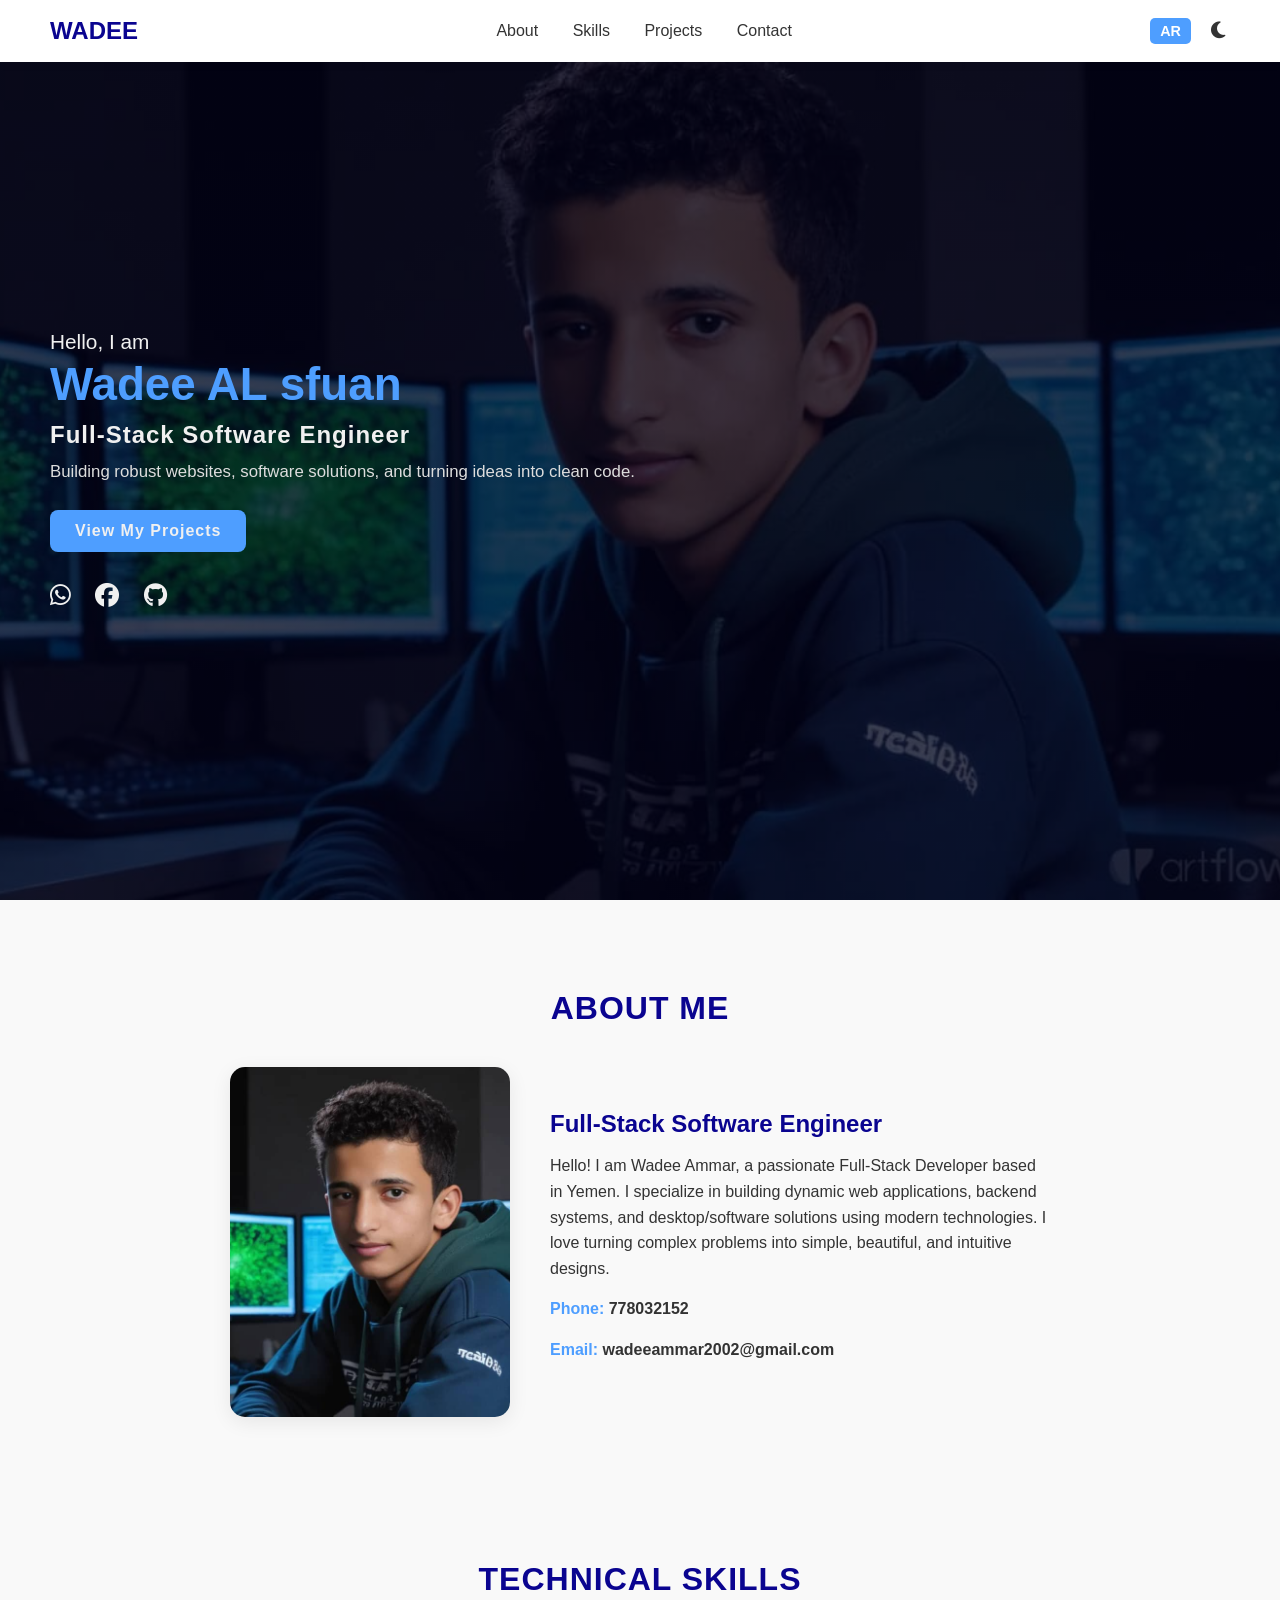
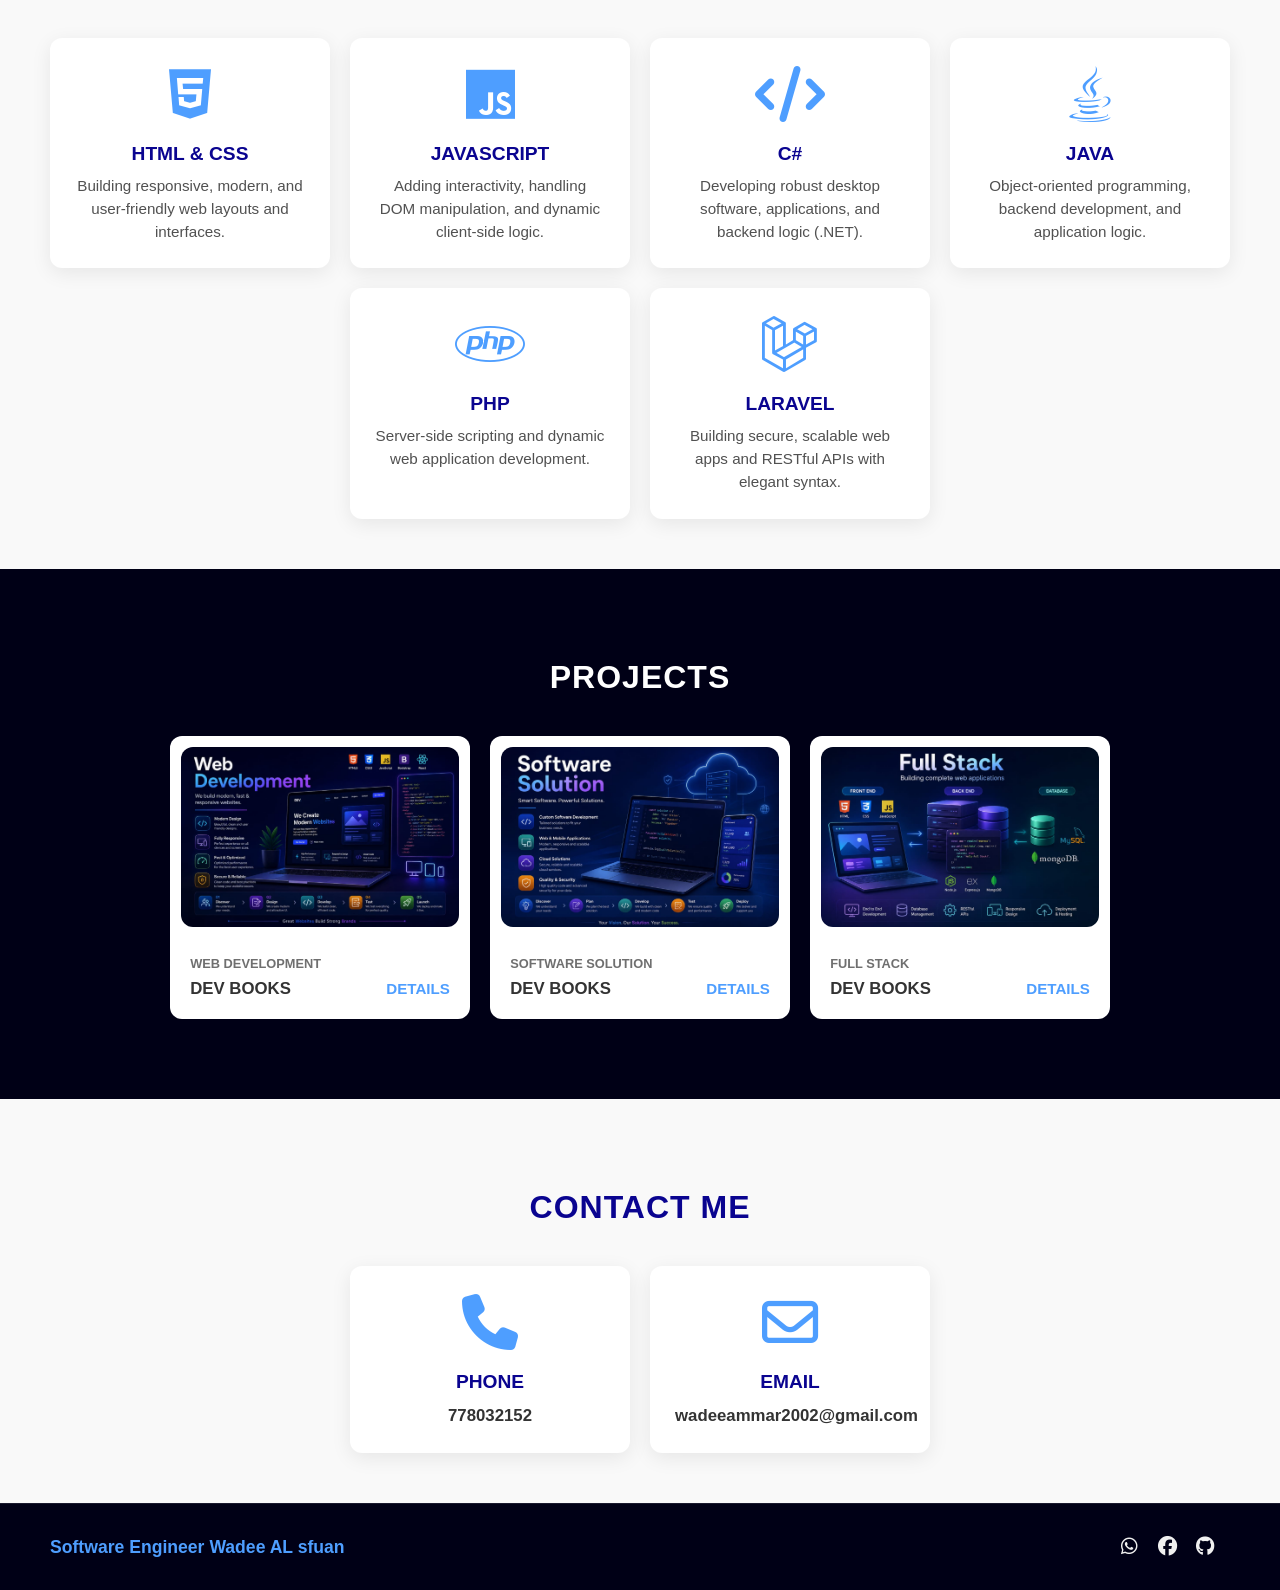
<file: index.html>
<!DOCTYPE html>
<html lang="en" dir="ltr">
<head>
    <meta charset="UTF-8">
    <meta name="viewport" content="width=device-width, initial-scale=1.0">
    <meta http-equiv="X-UA-Compatible" content="IE=edge">
    <meta name="description" content="Wadee AL sfuan - Full-Stack Software Engineer CV. Expert in HTML, CSS, JavaScript, C#, Java, PHP, and Laravel.">
    <meta name="keywords" content="Wadee AL sfuan, Software Engineer, Full-Stack Developer, Web Developer, Java, C#, Laravel">
    <meta name="author" content="Wadee AL sfuan">
    
    <title>Wadee AL sfuan - Full-Stack CV</title>
    
    <!-- Website Favicon -->
    <link rel="icon" type="image/jpeg" href="myimage.jpeg">

    <!-- Font Awesome Icons -->
    <link rel="stylesheet" href="https://cdnjs.cloudflare.com/ajax/libs/font-awesome/6.5.1/css/all.min.css">
    
    <!-- Custom Stylesheet -->
    <link rel="stylesheet" href="style.css">
</head>
<body>

    <!-- Header / Navigation -->
    <header>
        <a class="logo" href="#">Wadee</a>
        <nav class="navigation">
            <a href="#about" data-en="About" data-ar="عني">About</a>
            <a href="#skills" data-en="Skills" data-ar="المهارات">Skills</a>
            <a href="#projects" data-en="Projects" data-ar="المشاريع">Projects</a>
            <a href="#contact" data-en="Contact" data-ar="تواصل معي">Contact</a>
        </nav>
        <div class="header-controls">
            <button class="lang-toggle" id="langToggle" title="Change Language">AR</button>
            <div class="theme-toggle" id="themeToggle">
                <i class="fa-solid fa-moon"></i>
            </div>
        </div>
    </header>

    <!-- Main / Hero Section -->
    <section class="main" id="home">
        <div class="main-content">
            <h2 data-en="Hello, I am &lt;br&gt;&lt;span&gt;Wadee AL sfuan&lt;/span&gt;" data-ar="مرحباً، أنا &lt;br&gt;&lt;span&gt;وديع الصفواني&lt;/span&gt;">Hello, I am <br><span>Wadee AL sfuan</span></h2>
            <h3 data-en="Full-Stack Software Engineer" data-ar="مهندس برمجيات وتطوير شامل">Full-Stack Software Engineer</h3>
            <p class="hero-desc" data-en="Building robust websites, software solutions, and turning ideas into clean code." data-ar="بناء مواقع ويب قوية، وحلول برمجية، وتحويل الأفكار إلى كود نظيف ومنظم.">Building robust websites, software solutions, and turning ideas into clean code.</p>
            <a href="#projects" class="main-btn" data-en="View My Projects" data-ar="عرض مشاريعي">View My Projects</a>
            <div class="social-icon"> 
                <a href="https://wa.me/778032152" target="_blank"><i class="fa-brands fa-whatsapp"></i></a>
                <a href="https://www.facebook.com/wadee.ammar.2025/" target="_blank"><i class="fa-brands fa-facebook"></i></a>
                <a href="https://github.com/" target="_blank"><i class="fa-brands fa-github"></i></a>
            </div>
        </div>
    </section>

    <!-- About Me Section with Image -->
    <section class="about-section" id="about">
        <h2 class="title" data-en="About Me" data-ar="من أنا">About Me</h2>
        <div class="about-container">
            <div class="about-img">
                <img src="myimage.jpeg" alt="Wadee AL sfuan">
            </div>
            <div class="about-text">
                <h3 data-en="Full-Stack Software Engineer" data-ar="مهندس برمجيات وتطوير شامل">Full-Stack Software Engineer</h3>
                <p data-en="Hello! I am Wadee Ammar, a passionate Full-Stack Developer based in Yemen. I specialize in building dynamic web applications, backend systems, and desktop/software solutions using modern technologies. I love turning complex problems into simple, beautiful, and intuitive designs." data-ar="مرحباً! أنا وديع عمار، مطور برمجيات شامل مقيم في اليمن. أختص في بناء تطبيقات الويب الديناميكية، وأنظمة الخلفية، والحلول البرمجية باستخدام التقنيات الحديثة. أحب تحويل المشاكل المعقدة إلى تصاميم بسيطة وجميلة ومرنة.">Hello! I am Wadee Ammar, a passionate Full-Stack Developer based in Yemen. I specialize in building dynamic web applications, backend systems, and desktop/software solutions using modern technologies. I love turning complex problems into simple, beautiful, and intuitive designs.</p>
                <div class="about-details">
                    <p><span data-en="Phone:" data-ar="الهاتف:">Phone:</span> 778032152</p>
                    <p><span data-en="Email:" data-ar="البريد الإلكتروني:">Email:</span> wadeeammar2002@gmail.com</p>
                </div>
            </div>
        </div>
    </section>

    <!-- Skills Section -->
    <section class="cards" id="skills">
        <h2 class="title" data-en="Technical Skills" data-ar="المهارات التقنية">Technical Skills</h2>
        <div class="content">
            
            <div class="card">
                <div class="icon">
                    <i class="fa-brands fa-html5"></i>
                </div>
                <div class="info">
                    <h3>HTML & CSS</h3>
                    <p data-en="Building responsive, modern, and user-friendly web layouts and interfaces." data-ar="بناء واجهات وتخطيطات ويب متجاوبة، حديثة وسهلة الاستخدام.">Building responsive, modern, and user-friendly web layouts and interfaces.</p>
                </div>
            </div>

            <div class="card">
                <div class="icon">
                    <i class="fa-brands fa-js"></i>
                </div>
                <div class="info">
                    <h3>JavaScript</h3>
                    <p data-en="Adding interactivity, handling DOM manipulation, and dynamic client-side logic." data-ar="إضافة التفاعلية، ومعالجة عناصر الصفحة، ومنطق العميل الديناميكي.">Adding interactivity, handling DOM manipulation, and dynamic client-side logic.</p>
                </div>
            </div>

            <div class="card">
                <div class="icon">
                    <i class="fa-solid fa-code"></i>
                </div>
                <div class="info">
                    <h3>C#</h3>
                    <p data-en="Developing robust desktop software, applications, and backend logic (.NET)." data-ar="تطوير برامج سطح المكتب القوية، التطبيقات، ومنطق الخلفية (.NET).">Developing robust desktop software, applications, and backend logic (.NET).</p>
                </div>
            </div>

            <div class="card">
                <div class="icon">
                    <i class="fa-brands fa-java"></i>
                </div>
                <div class="info">
                    <h3>Java</h3>
                    <p data-en="Object-oriented programming, backend development, and application logic." data-ar="البرمجة كائنية التوجه، تطوير الخلفية، ومنطق التطبيقات.">Object-oriented programming, backend development, and application logic.</p>
                </div>
            </div>

            <div class="card">
                <div class="icon">
                    <i class="fa-brands fa-php"></i>
                </div>
                <div class="info">
                    <h3>PHP</h3>
                    <p data-en="Server-side scripting and dynamic web application development." data-ar="سكريبتات جانب الخادم وتطوير تطبيقات الويب الديناميكية.">Server-side scripting and dynamic web application development.</p>
                </div>
            </div>

            <div class="card">
                <div class="icon">
                    <i class="fa-brands fa-laravel"></i>
                </div>
                <div class="info">
                    <h3>Laravel</h3>
                    <p data-en="Building secure, scalable web apps and RESTful APIs with elegant syntax." data-ar="بناء تطبيقات ويب آمنة وقابلة للتوسع واجهات برمجة التطبيقات APIs.">Building secure, scalable web apps and RESTful APIs with elegant syntax.</p>
                </div>
            </div>

        </div>
    </section>

    <!-- Projects Section -->
    <section class="projects" id="projects">
        <h2 class="title" data-en="Projects" data-ar="المشاريع">Projects</h2>
        <div class="content">
            <div class="project-card">
                <div class="project-image">
                    <img src="WebDevelopment.jpeg" alt="Project image" />
                </div>
                <div class="project-info">
                    <p class="project-category" data-en="Web Development" data-ar="تطوير الويب">Web Development</p>
                    <div class="project-title">
                        <span>Dev Books</span>
                        <a href="#" class="more-details" data-en="Details" data-ar="التفاصيل">Details</a>
                    </div>
                </div>
            </div>

            <div class="project-card">
                <div class="project-image">
                    <img src="SoftwareSolution.jpeg" alt="Project image" />
                </div>
                <div class="project-info">
                    <p class="project-category" data-en="Software Solution" data-ar="حلول برمجية">Software Solution</p>
                    <div class="project-title">
                        <span>Dev Books</span>
                        <a href="#" class="more-details" data-en="Details" data-ar="التفاصيل">Details</a>
                    </div>
                </div>
            </div>

            <div class="project-card">
                <div class="project-image">
                    <img src="FullStack.jpeg" alt="Project image" />
                </div>
                <div class="project-info">
                    <p class="project-category" data-en="Full Stack" data-ar="تطوير شامل">Full Stack</p>
                    <div class="project-title">
                        <span>Dev Books</span>
                        <a href="#" class="more-details" data-en="Details" data-ar="التفاصيل">Details</a>
                    </div>
                </div>
            </div>
        </div>
    </section>

    <!-- Contact Section -->
    <section class="cards contact" id="contact">
        <h2 class="title" data-en="Contact Me" data-ar="تواصل معي">Contact Me</h2>
        <div class="content">
            <div class="card">
                <div class="icon">
                    <i class="fa-solid fa-phone"></i>
                </div>
                <div class="info">
                    <h3 data-en="Phone" data-ar="الهاتف">Phone</h3>
                    <p>778032152</p>
                </div>
            </div>

            <div class="card">
                <div class="icon">
                    <i class="fa-regular fa-envelope"></i>
                </div>
                <div class="info">
                    <h3 data-en="Email" data-ar="البريد الإلكتروني">Email</h3>
                    <p>wadeeammar2002@gmail.com</p>
                </div>
            </div>
        </div>    
    </section>

    <!-- Footer -->
    <footer class="footer">
        <p class="footer-title"><span data-en="Software Engineer" data-ar="مهندس برمجيات">Software Engineer</span> <span>Wadee AL sfuan</span></p>
        <div class="social-icon"> 
            <a href="https://wa.me/778032152" target="_blank"><i class="fa-brands fa-whatsapp"></i></a>
            <a href="https://www.facebook.com/wadee.ammar.2025/" target="_blank"><i class="fa-brands fa-facebook"></i></a>
            <a href="https://github.com/" target="_blank"><i class="fa-brands fa-github"></i></a>
        </div>
    </footer>

    <script src="script.js"></script>
</body>
</html>
</file>
<file: style.css>
:root {
    --bg-color: #f9f9f9;
    --text-color: #333;
    --header-bg: #ffffff;
    --card-bg: #ffffff;
    --card-shadow: 0 5px 20px rgba(0, 0, 0, 0.08);
    --primary-color: #4e9eff;
    --accent-color: #0a0490;
    --projects-bg: #000016;
}

[data-theme="dark"] {
    --bg-color: #121212;
    --text-color: #f0f0f0;
    --header-bg: #1e1e1e;
    --card-bg: #1e1e1e;
    --card-shadow: 0 5px 20px rgba(0, 0, 0, 0.4);
    --primary-color: #4e9eff;
    --accent-color: #8ab4f8;
    --projects-bg: #0a0a1a;
}

* {
    padding: 0;
    margin: 0;
    box-sizing: border-box; 
    scroll-behavior: smooth;
    font-family: 'Segoe UI', Tahoma, Geneva, Verdana, sans-serif;
}

body {
    background-color: var(--bg-color);
    color: var(--text-color);
    transition: background-color 0.3s ease, color 0.3s ease;
}

/* Header Styles */
header {
    background-color: var(--header-bg);
    width: 100%;
    position: fixed;
    top: 0;
    left: 0;
    z-index: 999;
    justify-content: space-between;
    display: flex;
    align-items: center;
    padding: 15px 50px;
    box-shadow: 0 2px 10px rgba(0, 0, 0, 0.05);
    transition: background-color 0.3s ease;
}

.logo {
    text-decoration: none;
    text-transform: uppercase;
    color: var(--accent-color);
    font-weight: 700;
    font-size: 1.5em;
}

.navigation a {
    text-decoration: none;
    font-weight: 500;
    font-size: 1em;
    padding: 0 15px;
    color: var(--text-color);
    transition: color 0.3s ease;
}

.navigation a:hover {
    color: var(--primary-color);
}

.header-controls {
    display: flex;
    align-items: center;
    gap: 15px;
}

.lang-toggle {
    cursor: pointer;
    background-color: var(--primary-color);
    color: #fff;
    border: none;
    padding: 5px 10px;
    border-radius: 5px;
    font-weight: 700;
    font-size: 0.9em;
    transition: background-color 0.3s ease;
}

.lang-toggle:hover {
    background-color: var(--accent-color);
}

.theme-toggle {
    cursor: pointer;
    font-size: 1.2em;
    color: var(--text-color);
    background: transparent;
    border: none;
    padding: 5px;
    transition: color 0.3s ease;
}

.theme-toggle:hover {
    color: var(--primary-color);
}

/* General Sections */
section {
    padding: 90px 50px 50px 50px;
}

/* Main Hero Section */
.main {
    width: 100%;
    min-height: 100vh;
    display: flex;
    align-items: center;
    background: linear-gradient(rgba(0, 0, 22, 0.75), rgba(0, 0, 22, 0.75)), url(myimage.jpeg);
    background-repeat: no-repeat;
    background-size: cover;
    background-position: center;
    background-attachment: fixed;
}

.main-content {
    max-width: 700px;
}

.main h2 {
    color: #f0f0f0;
    font-size: 1.3em;
    font-weight: 500;
}

.main h2 span {
    display: inline-block;
    margin-top: 5px;
    color: var(--primary-color);
    font-size: 2.2em;
    font-weight: 700;
}

.main h3 {
    color: #f0f0f0;
    font-size: 1.5em;
    font-weight: 600;
    margin-top: 10px;
    margin-bottom: 10px;
    letter-spacing: 1px;
}

.hero-desc {
    color: #ddd;
    font-size: 1.05em;
    margin-bottom: 25px;
    line-height: 1.6;
}

.main-btn {
    background-color: var(--primary-color);
    color: #f0f0f0;
    font-size: 1em;
    font-weight: 600;
    text-decoration: none;
    display: inline-block;
    padding: 12px 25px;
    margin-bottom: 30px;
    border-radius: 8px;
    letter-spacing: 1px;
    transition: 0.3s ease;
}

.main-btn:hover {
    background-color: var(--accent-color);
    transform: translateY(-3px);
}

.social-icon a {
    color: #f0f0f0;
    font-size: 1.5em;
    margin-right: 20px;
    transition: color 0.3s ease;
}

.social-icon a:hover {
    color: var(--primary-color);
}

/* About Section */
.about-container {
    display: flex;
    align-items: center;
    justify-content: center;
    gap: 40px;
    flex-wrap: wrap;
}

.about-img img {
    width: 280px;
    height: 350px;
    object-fit: cover;
    border-radius: 15px;
    box-shadow: var(--card-shadow);
}

.about-text {
    max-width: 500px;
}

.about-text h3 {
    color: var(--accent-color);
    font-size: 1.5em;
    margin-bottom: 15px;
}

.about-text p {
    line-height: 1.6;
    margin-bottom: 15px;
    color: var(--text-color);
}

.about-details p {
    font-weight: 600;
}

.about-details span {
    color: var(--primary-color);
}

/* Titles and Cards */
.title {
    display: flex;
    justify-content: center;
    color: var(--accent-color);
    font-size: 2em;
    font-weight: 800;
    margin-bottom: 40px;
    text-transform: uppercase;
    letter-spacing: 1px;
}

.content {
    display: flex;
    justify-content: center;
    flex-direction: row;
    flex-wrap: wrap;
    gap: 20px;
}

.card {
    background-color: var(--card-bg);
    width: 280px;
    box-shadow: var(--card-shadow);
    padding: 25px;
    border-radius: 12px;
    transition: 0.3s ease;
}

.card:hover {
    transform: translateY(-8px);
}

.icon {
    color: var(--primary-color);
    font-size: 3.5em;
    text-align: center;
    margin-bottom: 15px;
}

.info {
    text-align: center; 
}

.info h3 {
    color: var(--accent-color);
    font-size: 1.2em;
    font-weight: 700;
    margin-bottom: 10px;
    text-transform: uppercase;
}

.info p {
    color: var(--text-color);
    font-size: 0.95em;
    line-height: 1.5;
    opacity: 0.85;
}

/* Projects Section */
.projects {
    background-color: var(--projects-bg);
    padding-bottom: 80px;
}

.projects .title {
    color: #fff;
}

.project-card {
    background-color: var(--card-bg);
    border: 1px solid rgba(255, 255, 255, 0.1);
    width: 300px;
    overflow: hidden;
    border-radius: 12px;
    transition: 0.3s ease;
}

.project-card:hover {
    transform: translateY(-8px);
}

.project-image  {
    width: 100%;
    height: 200px;
    padding: 10px;
}

.project-image img {
    width: 100%;
    height: 100%;
    object-fit: cover;
    object-position: center;
    border-radius: 12px;
}

.project-info {
    padding: 1.2em;
}

.project-category {
    font-size: 0.8em;
    color: var(--text-color);
    opacity: 0.7;
    text-transform: uppercase;
    font-weight: 600;
}

.project-title {
    display: flex;
    justify-content: space-between;
    align-items: center;
    text-transform: uppercase;
    font-weight: 700;
    margin-top: 8px;
    font-size: 1.05em;
    color: var(--text-color);
}

.more-details {
    text-decoration: none;
    color: var(--primary-color);
    font-size: 0.9em;
}

/* Contact */
.contact .info p {
    font-size: 1.05em;
    font-weight: 600;
    opacity: 1;
}

/* Footer */
.footer {
    background-color: var(--projects-bg);
    color: #fff;
    padding: 2em 50px;
    display: flex;
    justify-content: space-between;
    align-items: center;
    border-top: 1px solid rgba(255, 255, 255, 0.1);
}

.footer-title {
    font-size: 1.1em;
    font-weight: 600;
}

.footer-title span {
    color: var(--primary-color);
}

.footer .social-icon a {
    font-size: 1.2em;
    margin-right: 15px;
}

/* RTL Support for Arabic */
[dir="rtl"] {
    direction: rtl;
    text-align: right;
}

[dir="rtl"] .social-icon a {
    margin-right: 0;
    margin-left: 20px;
}

[dir="rtl"] .footer .social-icon a {
    margin-left: 0;
    margin-right: 15px;
}

[dir="rtl"] .project-title {
    flex-direction: row-reverse;
}

/* Responsive */
@media (max-width: 768px) {
    header {
        padding: 10px 16px;
    }
    .navigation a {
        padding: 0 3px;
        font-size: 0.5em;
    }
    section {
        padding: 80px 20px 40px 20px;
    }
    .main h2 span {
        font-size: 1.8em;
    }
    .about-container {
        flex-direction: column;
        text-align: center;
    }
    .footer {
        flex-direction: column;
        text-align: center;
        gap: 15px;
        padding: 2em 20px;
    }
}
</file>
